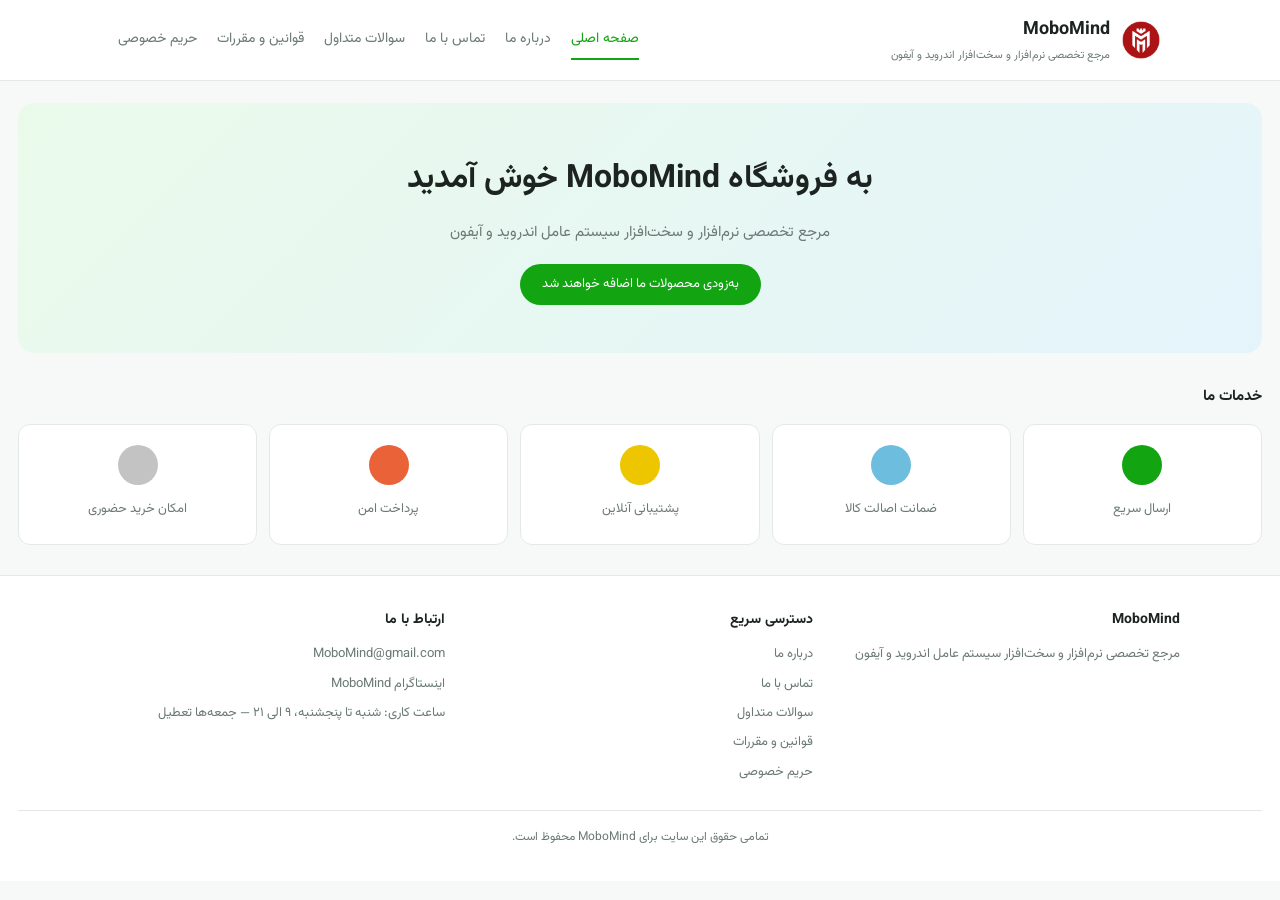
<file: index.html>
<!DOCTYPE html>
<html lang="fa" dir="rtl">
<head>
<meta charset="UTF-8">
<meta name="viewport" content="width=device-width, initial-scale=1.0">
<title>MoboMind | مرجع تخصصی نرم‌افزار و سخت‌افزار اندروید و آیفون</title>
<link rel="preconnect" href="https://fonts.googleapis.com">
<link href="https://fonts.googleapis.com/css2?family=Vazirmatn:wght@400;500;600;700&display=swap" rel="stylesheet">
<link rel="stylesheet" href="style.css">
</head>
<body>

<header class="site">
  <div class="wrap">
    <div class="brand">
    <img src="1784637329003.png" width="50" height="50">

      <div class="name">MoboMind<span class="tag">مرجع تخصصی نرم‌افزار و سخت‌افزار اندروید و آیفون</span></div>
    </div>
    <nav class="mainnav">
      <a href="index.html" class="active">صفحه اصلی</a>
      <a href="about.html">درباره ما</a>
      <a href="contact.html">تماس با ما</a>
      <a href="faq.html">سوالات متداول</a>
      <a href="terms.html">قوانین و مقررات</a>
      <a href="privacy.html">حریم خصوصی</a>
    </nav>
  </div>
</header>

<div class="hero">
  <h1>به فروشگاه MoboMind خوش آمدید</h1>
  <p>مرجع تخصصی نرم‌افزار و سخت‌افزار سیستم عامل اندروید و آیفون</p>
  <span class="soon">به‌زودی محصولات ما اضافه خواهند شد</span>
</div>

<div class="section-title">خدمات ما</div>
<div class="services">
  <div class="service"><div class="dot" style="background:var(--green)"></div><span>ارسال سریع</span></div>
  <div class="service"><div class="dot" style="background:var(--blue)"></div><span>ضمانت اصالت کالا</span></div>
  <div class="service"><div class="dot" style="background:var(--yellow)"></div><span>پشتیبانی آنلاین</span></div>
  <div class="service"><div class="dot" style="background:var(--orange)"></div><span>پرداخت امن</span></div>
  <div class="service"><div class="dot" style="background:var(--gray)"></div><span>امکان خرید حضوری</span></div>
</div>

<footer>
  <div class="foot-grid">
    <div class="foot-col">
      <h4>MoboMind</h4>
      <p>مرجع تخصصی نرم‌افزار و سخت‌افزار سیستم عامل اندروید و آیفون</p>
    </div>
    <div class="foot-col">
      <h4>دسترسی سریع</h4>
      <a href="about.html">درباره ما</a>
      <a href="contact.html">تماس با ما</a>
      <a href="faq.html">سوالات متداول</a>
      <a href="terms.html">قوانین و مقررات</a>
      <a href="privacy.html">حریم خصوصی</a>
    </div>
    <div class="foot-col">
      <h4>ارتباط با ما</h4>
      <a href="mailto:MoboMind@gmail.com">MoboMind@gmail.com</a>
      <a href="https://www.instagram.com/mobomind" target="_blank">اینستاگرام MoboMind</a>
      <p>ساعت کاری: شنبه تا پنجشنبه، ۹ الی ۲۱ — جمعه‌ها تعطیل</p>
    </div>
  </div>
  <div class="copyright">تمامی حقوق این سایت برای MoboMind محفوظ است.</div>
</footer>

</body>
</html>
</file>
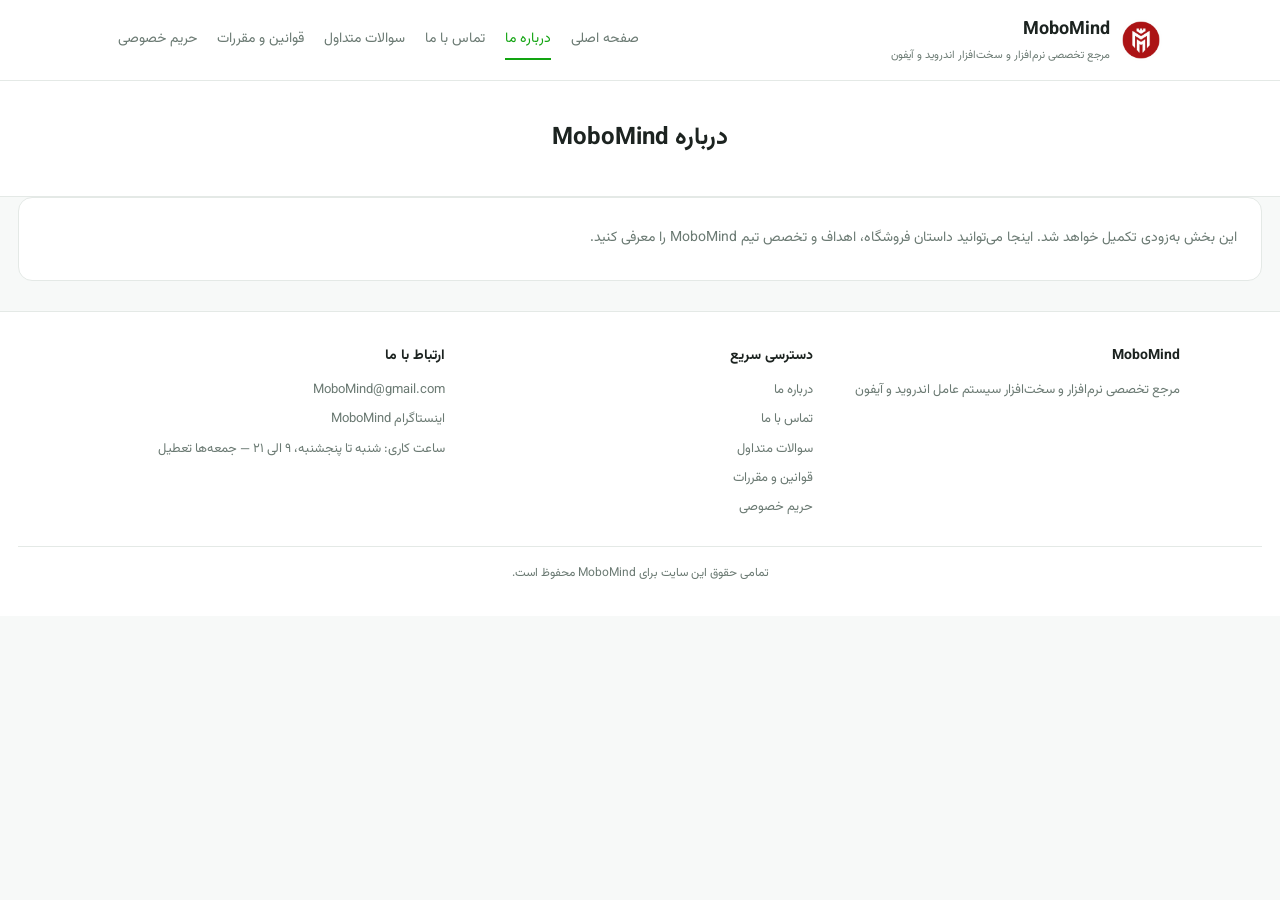
<file: about.html>
<!DOCTYPE html>
<html lang="fa" dir="rtl">
<head>
<meta charset="UTF-8">
<meta name="viewport" content="width=device-width, initial-scale=1.0">
<title>درباره ما | MoboMind</title>
<link rel="preconnect" href="https://fonts.googleapis.com">
<link href="https://fonts.googleapis.com/css2?family=Vazirmatn:wght@400;500;600;700&display=swap" rel="stylesheet">
<link rel="stylesheet" href="style.css">
</head>
<body>

<header class="site">
  <div class="wrap">
    <div class="brand">
      <img src="1784637329003.png" width="50" height="50">
      <div class="name">MoboMind<span class="tag">مرجع تخصصی نرم‌افزار و سخت‌افزار اندروید و آیفون</span></div>
    </div>
    <nav class="mainnav">
      <a href="index.html">صفحه اصلی</a>
      <a href="about.html" class="active">درباره ما</a>
      <a href="contact.html">تماس با ما</a>
      <a href="faq.html">سوالات متداول</a>
      <a href="terms.html">قوانین و مقررات</a>
      <a href="privacy.html">حریم خصوصی</a>
    </nav>
  </div>
</header>

<div class="page-hero"><h1>درباره MoboMind</h1></div>

<div class="content-block">
  <p>این بخش به‌زودی تکمیل خواهد شد. اینجا می‌توانید داستان فروشگاه، اهداف و تخصص تیم MoboMind را معرفی کنید.</p>
</div>

<footer>
  <div class="foot-grid">
    <div class="foot-col">
      <h4>MoboMind</h4>
      <p>مرجع تخصصی نرم‌افزار و سخت‌افزار سیستم عامل اندروید و آیفون</p>
    </div>
    <div class="foot-col">
      <h4>دسترسی سریع</h4>
      <a href="about.html">درباره ما</a>
      <a href="contact.html">تماس با ما</a>
      <a href="faq.html">سوالات متداول</a>
      <a href="terms.html">قوانین و مقررات</a>
      <a href="privacy.html">حریم خصوصی</a>
    </div>
    <div class="foot-col">
      <h4>ارتباط با ما</h4>
      <a href="mailto:MoboMind@gmail.com">MoboMind@gmail.com</a>
      <a href="https://www.instagram.com/mobomind" target="_blank">اینستاگرام MoboMind</a>
      <p>ساعت کاری: شنبه تا پنجشنبه، ۹ الی ۲۱ — جمعه‌ها تعطیل</p>
    </div>
  </div>
  <div class="copyright">تمامی حقوق این سایت برای MoboMind محفوظ است.</div>
</footer>

</body>
</html>
</file>
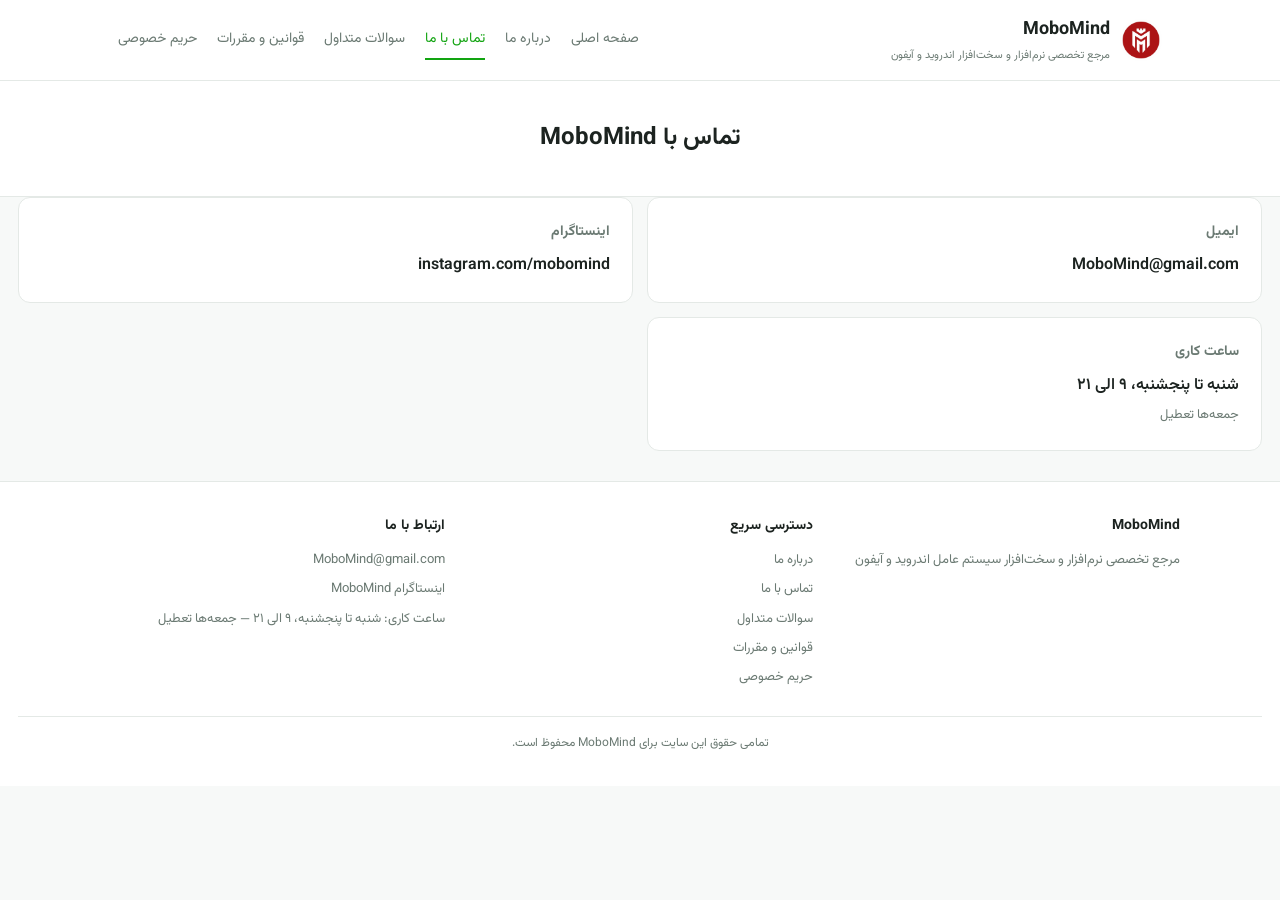
<file: contact.html>
<!DOCTYPE html>
<html lang="fa" dir="rtl">
<head>
<meta charset="UTF-8">
<meta name="viewport" content="width=device-width, initial-scale=1.0">
<title>تماس با ما | MoboMind</title>
<link rel="preconnect" href="https://fonts.googleapis.com">
<link href="https://fonts.googleapis.com/css2?family=Vazirmatn:wght@400;500;600;700&display=swap" rel="stylesheet">
<link rel="stylesheet" href="style.css">
</head>
<body>

<header class="site">
  <div class="wrap">
    <div class="brand">
      <img src="1784637329003.png" width="50" height="50">
      <div class="name">MoboMind<span class="tag">مرجع تخصصی نرم‌افزار و سخت‌افزار اندروید و آیفون</span></div>
    </div>
    <nav class="mainnav">
      <a href="index.html">صفحه اصلی</a>
      <a href="about.html">درباره ما</a>
      <a href="contact.html" class="active">تماس با ما</a>
      <a href="faq.html">سوالات متداول</a>
      <a href="terms.html">قوانین و مقررات</a>
      <a href="privacy.html">حریم خصوصی</a>
    </nav>
  </div>
</header>

<div class="page-hero"><h1>تماس با MoboMind</h1></div>

<div class="contact-grid">
  <div class="contact-card">
    <h3>ایمیل</h3>
    <div class="val"><a href="mailto:MoboMind@gmail.com">MoboMind@gmail.com</a></div>
  </div>
  <div class="contact-card">
    <h3>اینستاگرام</h3>
    <div class="val"><a href="https://www.instagram.com/mobomind" target="_blank">instagram.com/mobomind</a></div>
  </div>
  <div class="contact-card">
    <h3>ساعت کاری</h3>
    <div class="val">شنبه تا پنجشنبه، ۹ الی ۲۱</div>
    <p style="margin-top:4px; font-size:13px; color:var(--ink-soft);">جمعه‌ها تعطیل</p>
  </div>
</div>

<footer>
  <div class="foot-grid">
    <div class="foot-col">
      <h4>MoboMind</h4>
      <p>مرجع تخصصی نرم‌افزار و سخت‌افزار سیستم عامل اندروید و آیفون</p>
    </div>
    <div class="foot-col">
      <h4>دسترسی سریع</h4>
      <a href="about.html">درباره ما</a>
      <a href="contact.html">تماس با ما</a>
      <a href="faq.html">سوالات متداول</a>
      <a href="terms.html">قوانین و مقررات</a>
      <a href="privacy.html">حریم خصوصی</a>
    </div>
    <div class="foot-col">
      <h4>ارتباط با ما</h4>
      <a href="mailto:MoboMind@gmail.com">MoboMind@gmail.com</a>
      <a href="https://www.instagram.com/mobomind" target="_blank">اینستاگرام MoboMind</a>
      <p>ساعت کاری: شنبه تا پنجشنبه، ۹ الی ۲۱ — جمعه‌ها تعطیل</p>
    </div>
  </div>
  <div class="copyright">تمامی حقوق این سایت برای MoboMind محفوظ است.</div>
</footer>

</body>
</html>
</file>
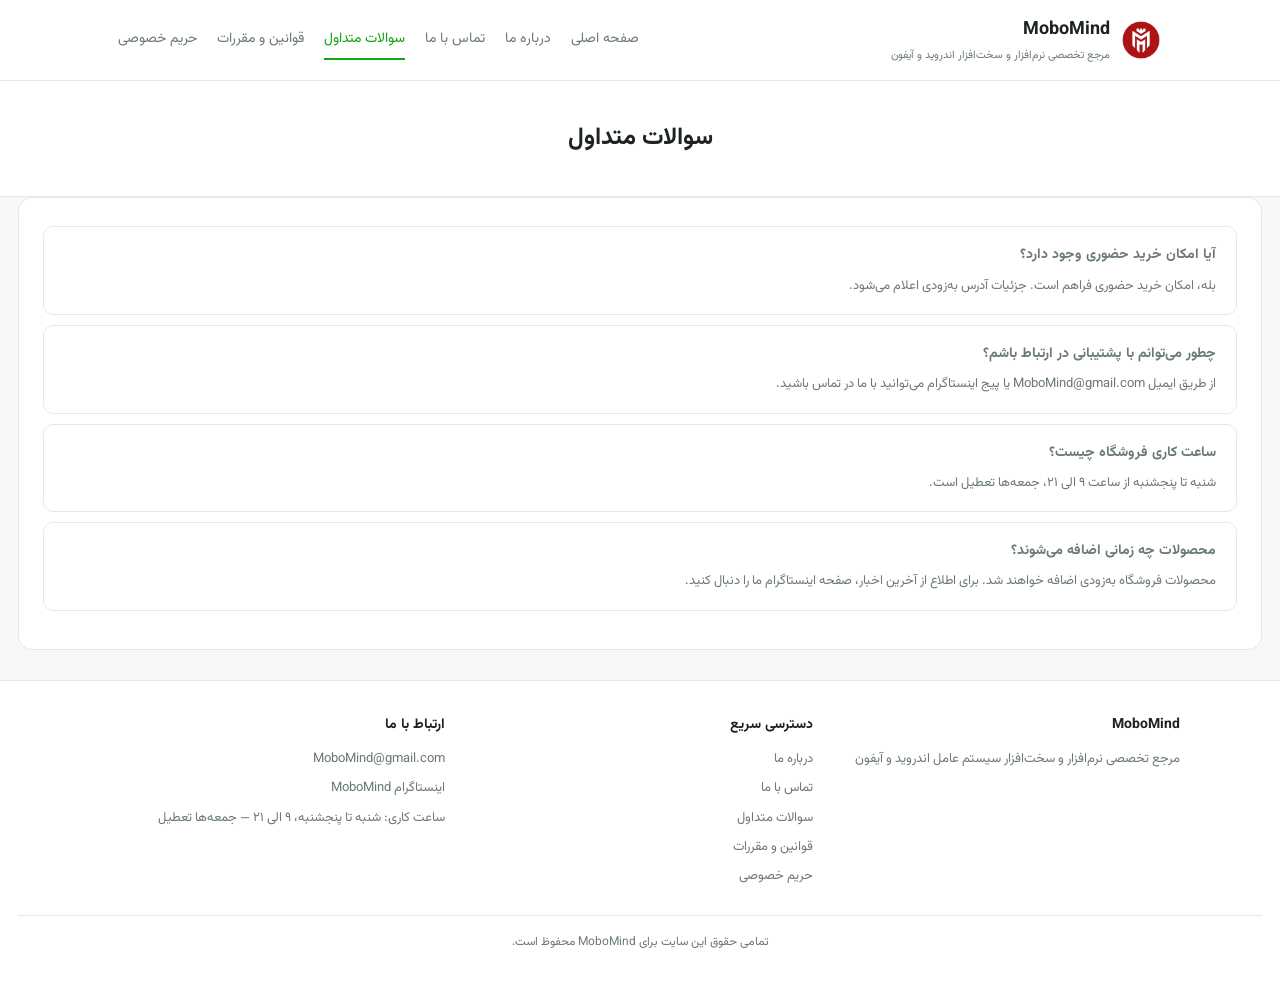
<file: faq.html>
<!DOCTYPE html>
<html lang="fa" dir="rtl">
<head>
<meta charset="UTF-8">
<meta name="viewport" content="width=device-width, initial-scale=1.0">
<title>سوالات متداول | MoboMind</title>
<link rel="preconnect" href="https://fonts.googleapis.com">
<link href="https://fonts.googleapis.com/css2?family=Vazirmatn:wght@400;500;600;700&display=swap" rel="stylesheet">
<link rel="stylesheet" href="style.css">
</head>
<body>

<header class="site">
  <div class="wrap">
    <div class="brand">
      <img src="1784637329003.png" width="50" height="50">
      <div class="name">MoboMind<span class="tag">مرجع تخصصی نرم‌افزار و سخت‌افزار اندروید و آیفون</span></div>
    </div>
    <nav class="mainnav">
      <a href="index.html">صفحه اصلی</a>
      <a href="about.html">درباره ما</a>
      <a href="contact.html">تماس با ما</a>
      <a href="faq.html" class="active">سوالات متداول</a>
      <a href="terms.html">قوانین و مقررات</a>
      <a href="privacy.html">حریم خصوصی</a>
    </nav>
  </div>
</header>

<div class="page-hero"><h1>سوالات متداول</h1></div>

<div class="content-block">
  <div class="faq-item">
    <h3>آیا امکان خرید حضوری وجود دارد؟</h3>
    <p>بله، امکان خرید حضوری فراهم است. جزئیات آدرس به‌زودی اعلام می‌شود.</p>
  </div>
  <div class="faq-item">
    <h3>چطور می‌توانم با پشتیبانی در ارتباط باشم؟</h3>
    <p>از طریق ایمیل MoboMind@gmail.com یا پیج اینستاگرام می‌توانید با ما در تماس باشید.</p>
  </div>
  <div class="faq-item">
    <h3>ساعت کاری فروشگاه چیست؟</h3>
    <p>شنبه تا پنجشنبه از ساعت ۹ الی ۲۱، جمعه‌ها تعطیل است.</p>
  </div>
  <div class="faq-item">
    <h3>محصولات چه زمانی اضافه می‌شوند؟</h3>
    <p>محصولات فروشگاه به‌زودی اضافه خواهند شد. برای اطلاع از آخرین اخبار، صفحه اینستاگرام ما را دنبال کنید.</p>
  </div>
</div>

<footer>
  <div class="foot-grid">
    <div class="foot-col">
      <h4>MoboMind</h4>
      <p>مرجع تخصصی نرم‌افزار و سخت‌افزار سیستم عامل اندروید و آیفون</p>
    </div>
    <div class="foot-col">
      <h4>دسترسی سریع</h4>
      <a href="about.html">درباره ما</a>
      <a href="contact.html">تماس با ما</a>
      <a href="faq.html">سوالات متداول</a>
      <a href="terms.html">قوانین و مقررات</a>
      <a href="privacy.html">حریم خصوصی</a>
    </div>
    <div class="foot-col">
      <h4>ارتباط با ما</h4>
      <a href="mailto:MoboMind@gmail.com">MoboMind@gmail.com</a>
      <a href="https://www.instagram.com/mobomind" target="_blank">اینستاگرام MoboMind</a>
      <p>ساعت کاری: شنبه تا پنجشنبه، ۹ الی ۲۱ — جمعه‌ها تعطیل</p>
    </div>
  </div>
  <div class="copyright">تمامی حقوق این سایت برای MoboMind محفوظ است.</div>
</footer>

</body>
</html>
</file>
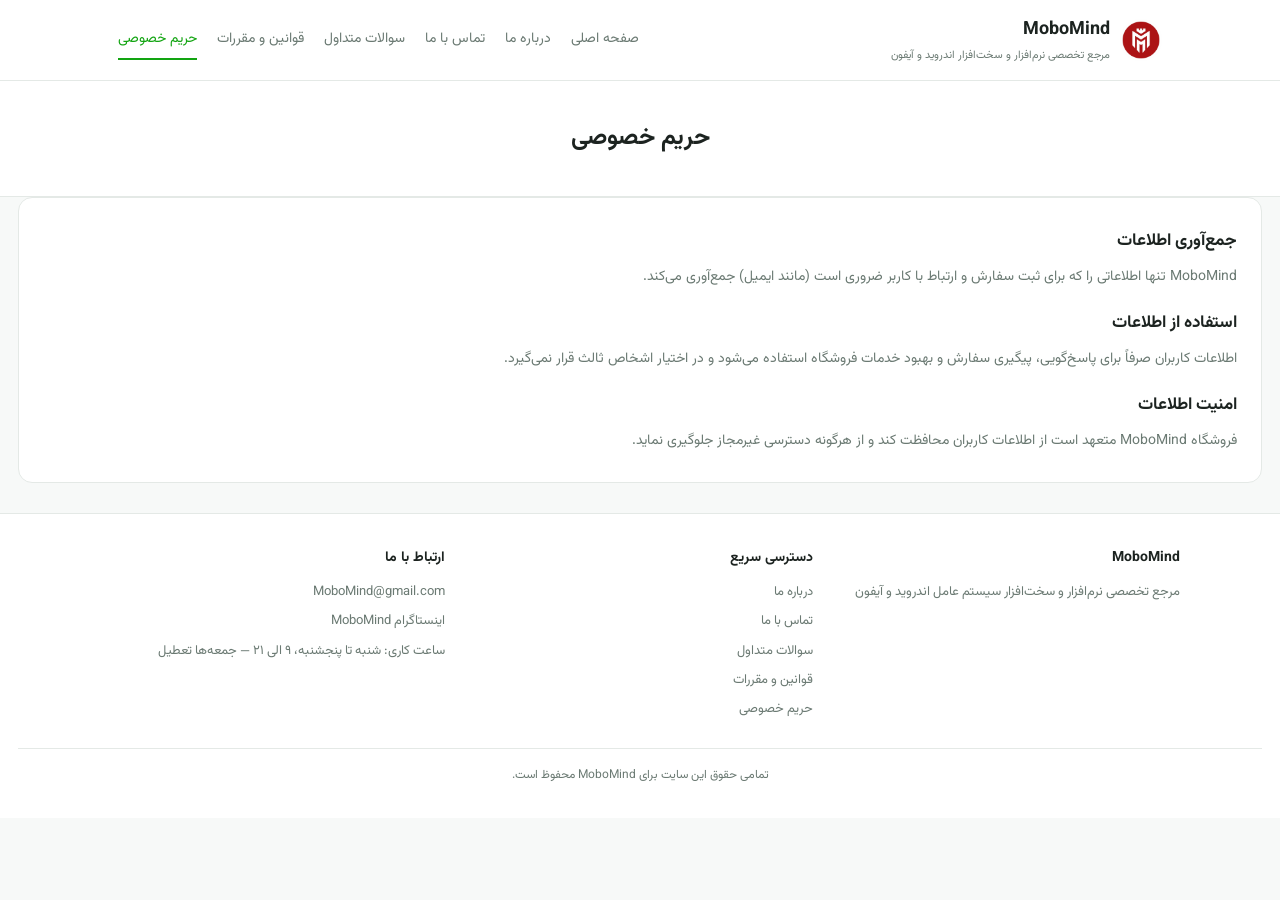
<file: privacy.html>
<!DOCTYPE html>
<html lang="fa" dir="rtl">
<head>
<meta charset="UTF-8">
<meta name="viewport" content="width=device-width, initial-scale=1.0">
<title>حریم خصوصی | MoboMind</title>
<link rel="preconnect" href="https://fonts.googleapis.com">
<link href="https://fonts.googleapis.com/css2?family=Vazirmatn:wght@400;500;600;700&display=swap" rel="stylesheet">
<link rel="stylesheet" href="style.css">
</head>
<body>

<header class="site">
  <div class="wrap">
    <div class="brand">
      <img src="1784637329003.png" width="50" height="50">
      <div class="name">MoboMind<span class="tag">مرجع تخصصی نرم‌افزار و سخت‌افزار اندروید و آیفون</span></div>
    </div>
    <nav class="mainnav">
      <a href="index.html">صفحه اصلی</a>
      <a href="about.html">درباره ما</a>
      <a href="contact.html">تماس با ما</a>
      <a href="faq.html">سوالات متداول</a>
      <a href="terms.html">قوانین و مقررات</a>
      <a href="privacy.html" class="active">حریم خصوصی</a>
    </nav>
  </div>
</header>

<div class="page-hero"><h1>حریم خصوصی</h1></div>

<div class="content-block">
  <h2>جمع‌آوری اطلاعات</h2>
  <p>MoboMind تنها اطلاعاتی را که برای ثبت سفارش و ارتباط با کاربر ضروری است (مانند ایمیل) جمع‌آوری می‌کند.</p>
  <h2>استفاده از اطلاعات</h2>
  <p>اطلاعات کاربران صرفاً برای پاسخ‌گویی، پیگیری سفارش و بهبود خدمات فروشگاه استفاده می‌شود و در اختیار اشخاص ثالث قرار نمی‌گیرد.</p>
  <h2>امنیت اطلاعات</h2>
  <p>فروشگاه MoboMind متعهد است از اطلاعات کاربران محافظت کند و از هرگونه دسترسی غیرمجاز جلوگیری نماید.</p>
</div>

<footer>
  <div class="foot-grid">
    <div class="foot-col">
      <h4>MoboMind</h4>
      <p>مرجع تخصصی نرم‌افزار و سخت‌افزار سیستم عامل اندروید و آیفون</p>
    </div>
    <div class="foot-col">
      <h4>دسترسی سریع</h4>
      <a href="about.html">درباره ما</a>
      <a href="contact.html">تماس با ما</a>
      <a href="faq.html">سوالات متداول</a>
      <a href="terms.html">قوانین و مقررات</a>
      <a href="privacy.html">حریم خصوصی</a>
    </div>
    <div class="foot-col">
      <h4>ارتباط با ما</h4>
      <a href="mailto:MoboMind@gmail.com">MoboMind@gmail.com</a>
      <a href="https://www.instagram.com/mobomind" target="_blank">اینستاگرام MoboMind</a>
      <p>ساعت کاری: شنبه تا پنجشنبه، ۹ الی ۲۱ — جمعه‌ها تعطیل</p>
    </div>
  </div>
  <div class="copyright">تمامی حقوق این سایت برای MoboMind محفوظ است.</div>
</footer>

</body>
</html>
</file>
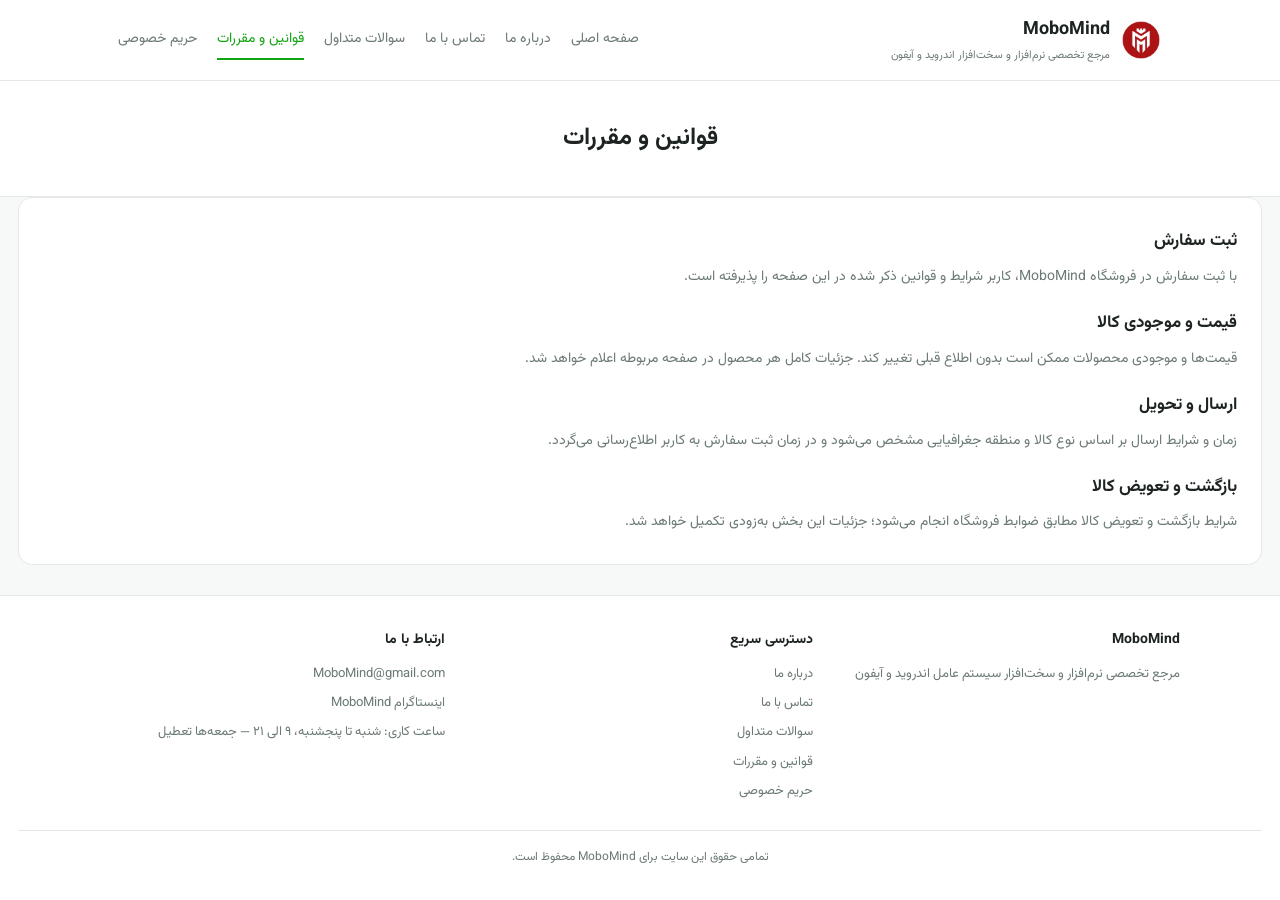
<file: terms.html>
<!DOCTYPE html>
<html lang="fa" dir="rtl">
<head>
<meta charset="UTF-8">
<meta name="viewport" content="width=device-width, initial-scale=1.0">
<title>قوانین و مقررات | MoboMind</title>
<link rel="preconnect" href="https://fonts.googleapis.com">
<link href="https://fonts.googleapis.com/css2?family=Vazirmatn:wght@400;500;600;700&display=swap" rel="stylesheet">
<link rel="stylesheet" href="style.css">
</head>
<body>

<header class="site">
  <div class="wrap">
    <div class="brand">
      <img src="1784637329003.png" width="50" height="50">

      <div class="name">MoboMind<span class="tag">مرجع تخصصی نرم‌افزار و سخت‌افزار اندروید و آیفون</span></div>
    </div>
    <nav class="mainnav">
      <a href="index.html">صفحه اصلی</a>
      <a href="about.html">درباره ما</a>
      <a href="contact.html">تماس با ما</a>
      <a href="faq.html">سوالات متداول</a>
      <a href="terms.html" class="active">قوانین و مقررات</a>
      <a href="privacy.html">حریم خصوصی</a>
    </nav>
  </div>
</header>

<div class="page-hero"><h1>قوانین و مقررات</h1></div>

<div class="content-block">
  <h2>ثبت سفارش</h2>
  <p>با ثبت سفارش در فروشگاه MoboMind، کاربر شرایط و قوانین ذکر شده در این صفحه را پذیرفته است.</p>
  <h2>قیمت و موجودی کالا</h2>
  <p>قیمت‌ها و موجودی محصولات ممکن است بدون اطلاع قبلی تغییر کند. جزئیات کامل هر محصول در صفحه مربوطه اعلام خواهد شد.</p>
  <h2>ارسال و تحویل</h2>
  <p>زمان و شرایط ارسال بر اساس نوع کالا و منطقه جغرافیایی مشخص می‌شود و در زمان ثبت سفارش به کاربر اطلاع‌رسانی می‌گردد.</p>
  <h2>بازگشت و تعویض کالا</h2>
  <p>شرایط بازگشت و تعویض کالا مطابق ضوابط فروشگاه انجام می‌شود؛ جزئیات این بخش به‌زودی تکمیل خواهد شد.</p>
</div>

<footer>
  <div class="foot-grid">
    <div class="foot-col">
      <h4>MoboMind</h4>
      <p>مرجع تخصصی نرم‌افزار و سخت‌افزار سیستم عامل اندروید و آیفون</p>
    </div>
    <div class="foot-col">
      <h4>دسترسی سریع</h4>
      <a href="about.html">درباره ما</a>
      <a href="contact.html">تماس با ما</a>
      <a href="faq.html">سوالات متداول</a>
      <a href="terms.html">قوانین و مقررات</a>
      <a href="privacy.html">حریم خصوصی</a>
    </div>
    <div class="foot-col">
      <h4>ارتباط با ما</h4>
      <a href="mailto:MoboMind@gmail.com">MoboMind@gmail.com</a>
      <a href="https://www.instagram.com/mobomind" target="_blank">اینستاگرام MoboMind</a>
      <p>ساعت کاری: شنبه تا پنجشنبه، ۹ الی ۲۱ — جمعه‌ها تعطیل</p>
    </div>
  </div>
  <div class="copyright">تمامی حقوق این سایت برای MoboMind محفوظ است.</div>
</footer>

</body>
</html>
</file>
<file: style.css>
:root{
  --green:#12A411;
  --blue:#6DBDDE;
  --yellow:#EDC600;
  --orange:#EA6238;
  --gray:#C3C3C3;
  --ink:#1c2320;
  --ink-soft:#6b7a73;
  --bg:#f7f9f8;
  --card:#ffffff;
  --line:#e4e9e6;
}
*{margin:0;padding:0;box-sizing:border-box;}
body{font-family:'Vazirmatn',sans-serif; background:var(--bg); color:var(--ink); line-height:1.8;}
a{text-decoration:none; color:inherit;}
.wrap{max-width:1080px; margin:0 auto; padding:0 18px;}

header.site{background:#fff; border-bottom:1px solid var(--line); position:sticky; top:0; z-index:50;}
header.site .wrap{display:flex; align-items:center; justify-content:space-between; padding:14px 18px; gap:16px; flex-wrap:wrap;}
.brand{display:flex; align-items:center; gap:10px;}
.brand img{width:42px; height:42px; border-radius:50%;}
.brand .name{font-weight:700; font-size:18px; color:var(--ink);}
.brand .tag{display:block; font-size:11px; color:var(--ink-soft); font-weight:400;}

nav.mainnav{display:flex; gap:20px; flex-wrap:wrap; font-size:14px;}
nav.mainnav a{color:var(--ink-soft); padding:6px 0; border-bottom:2px solid transparent; transition:.2s;}
nav.mainnav a:hover, nav.mainnav a.active{color:var(--green); border-color:var(--green);}

.hero{background:linear-gradient(135deg,#eafaea,#e4f4fb); border-radius:16px; margin:22px 18px; padding:48px 24px; text-align:center;}
.hero h1{font-size:clamp(22px,4vw,32px); color:var(--ink); margin-bottom:10px;}
.hero p{color:var(--ink-soft); font-size:15px; max-width:520px; margin:0 auto;}
.hero .soon{display:inline-block; margin-top:18px; background:var(--green); color:#fff; padding:9px 22px; border-radius:100px; font-size:13px;}

.page-hero{background:#fff; border-bottom:1px solid var(--line); padding:36px 18px; text-align:center;}
.page-hero h1{font-size:24px; color:var(--ink);}

.section-title{font-size:15px; font-weight:700; margin:30px 18px 14px; color:var(--ink);}

.services{display:grid; grid-template-columns:repeat(2,1fr); gap:12px; margin:0 18px 30px;}
@media(min-width:700px){.services{grid-template-columns:repeat(5,1fr);}}
.service{background:var(--card); border:1px solid var(--line); border-radius:12px; padding:20px 12px; text-align:center;}
.service .dot{width:40px; height:40px; border-radius:50%; margin:0 auto 10px;}
.service span{font-size:13px; color:var(--ink-soft);}

.content-block{background:#fff; border:1px solid var(--line); border-radius:14px; margin:0 18px 30px; padding:28px 24px; font-size:14px; color:var(--ink-soft);}
.content-block h2{font-size:17px; color:var(--ink); margin:18px 0 8px;}
.content-block h2:first-child{margin-top:0;}

.contact-grid{display:grid; grid-template-columns:1fr; gap:14px; margin:0 18px 30px;}
@media(min-width:700px){.contact-grid{grid-template-columns:repeat(2,1fr);}}
.contact-card{background:#fff; border:1px solid var(--line); border-radius:12px; padding:22px; font-size:14px;}
.contact-card h3{font-size:14px; color:var(--ink-soft); margin-bottom:6px;}
.contact-card .val{font-size:16px; font-weight:600;}

.faq-item{background:#fff; border:1px solid var(--line); border-radius:10px; margin-bottom:10px; padding:16px 20px;}
.faq-item h3{font-size:14px; margin-bottom:6px;}
.faq-item p{font-size:13px; color:var(--ink-soft);}

footer{background:#fff; border-top:1px solid var(--line); padding:32px 18px; margin-top:20px;}
.foot-grid{display:grid; grid-template-columns:1fr; gap:22px; max-width:1080px; margin:0 auto;}
@media(min-width:700px){.foot-grid{grid-template-columns:repeat(3,1fr);}}
.foot-col h4{font-size:14px; margin-bottom:10px; color:var(--ink);}
.foot-col p, .foot-col a{display:block; font-size:13px; color:var(--ink-soft); margin-bottom:6px;}
.foot-col a:hover{color:var(--green);}
.copyright{text-align:center; margin-top:20px; padding-top:16px; border-top:1px solid var(--line); font-size:12px; color:var(--ink-soft);}
</file>
